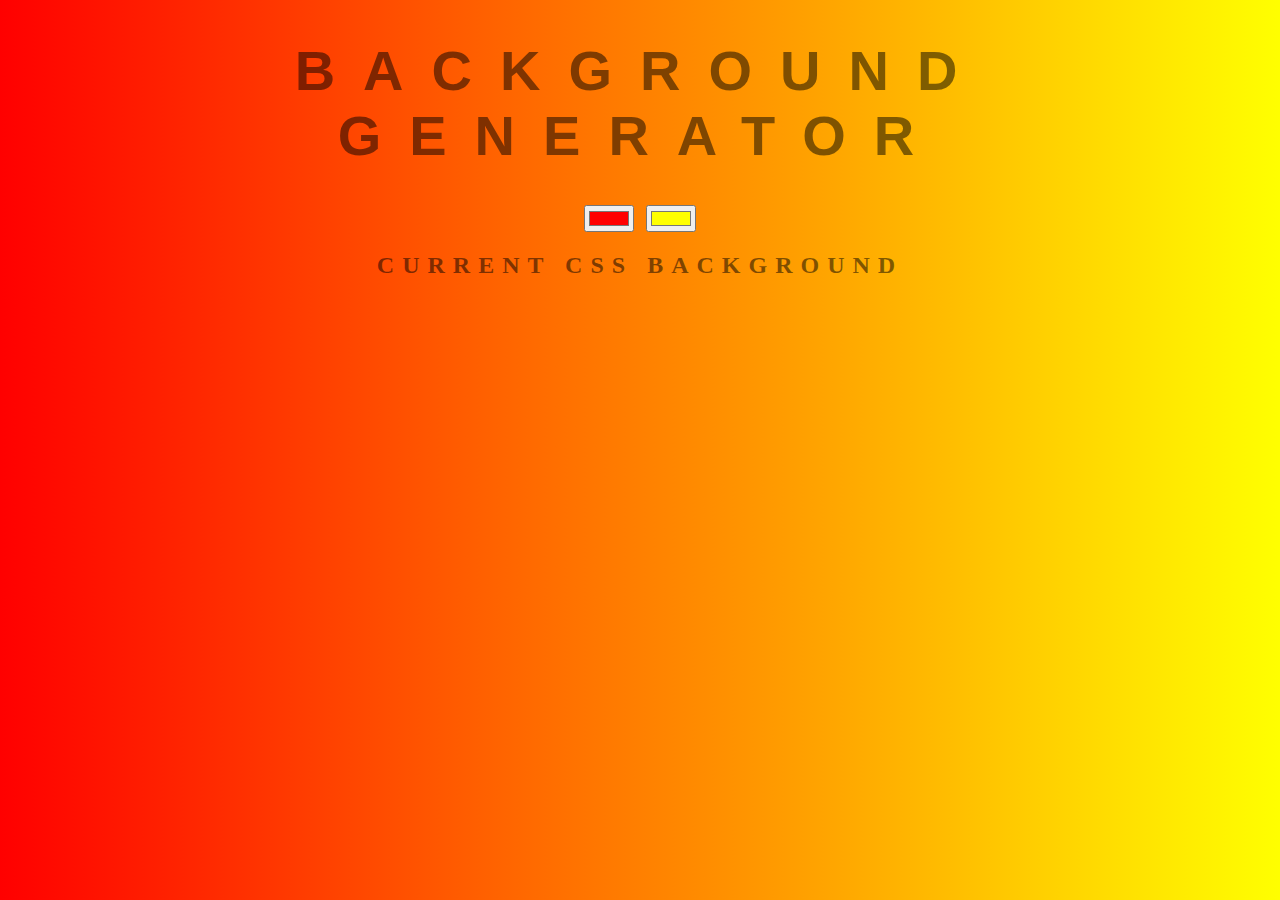
<file: background-generator/index.html>
<!DOCTYPE html>
<html lang="en">
  <head>
    <link rel="stylesheet" href="style.css" />
    <title>Gradient Background</title>
  </head>
  <body id="gradient">
    <h1>Background Generator</h1>
    <input class="color1" type="color" name="color1" value="#ff0000" />
    <input class="color2" type="color" name="color2" value="#ffff00" />

    <!-- <input class="color1" type="color" name="color1" value="#00ff00" />
    <input class="color2" type="color" name="color2" value="#ff0000" /> -->
    <h2>Current CSS BackGround</h2>
    <h3></h3>

    <script type="text/javascript" src="script.js"></script>
  </body>
</html>
</file>
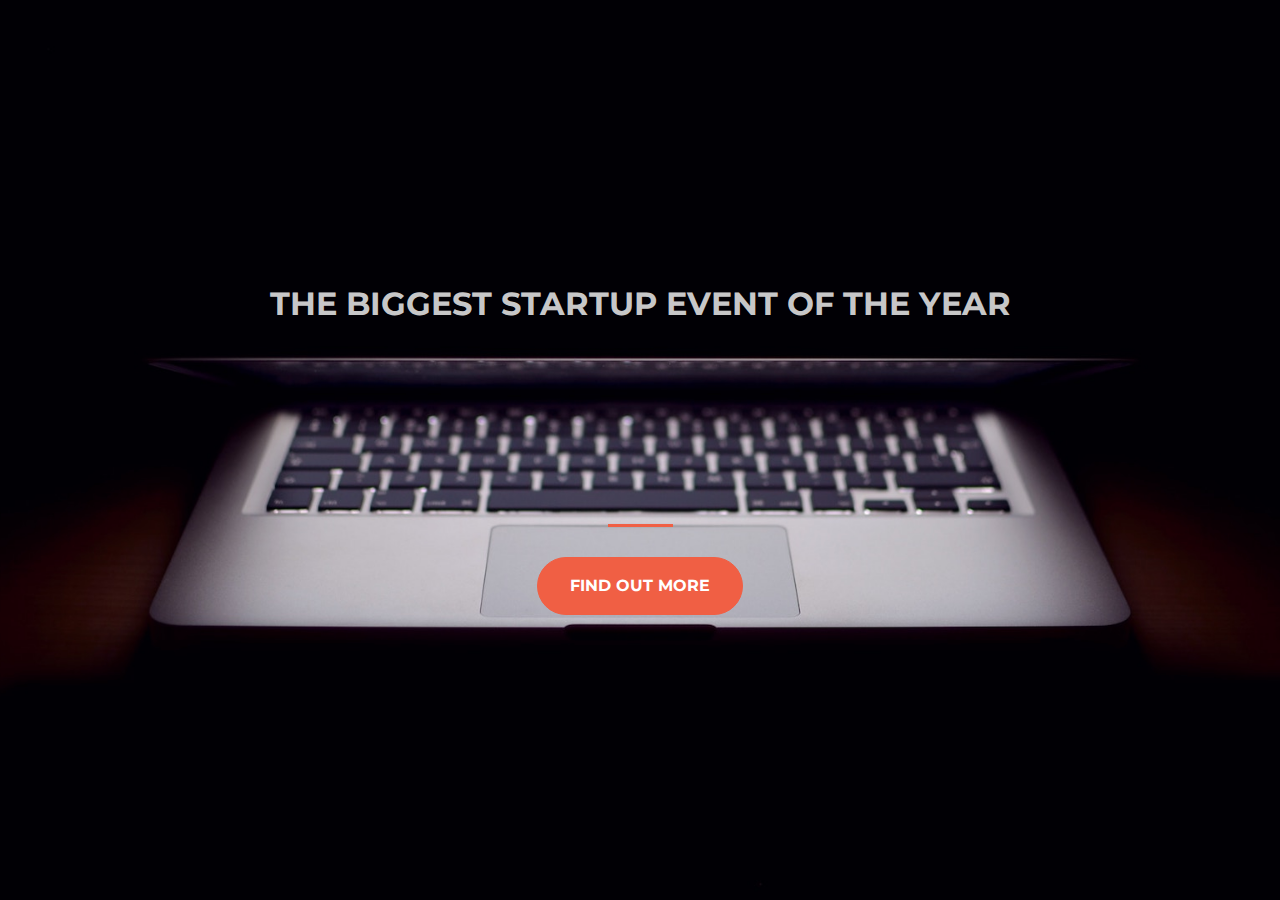
<file: bootstrap/index.html>
<!DOCTYPE html>
<html>
  <head>
    <title>Startup</title>

    <!-- Google Fonts -->
    <link
      href="https://fonts.googleapis.com/css?family=Montserrat"
      rel="stylesheet"
    />

    <!-- Note that the below Bootstrap file is a specific version. If you grab the most
    current from Bootstrap website, you will see the button grow transition being a lot faster
    than in my video. Use whichever style sheet you like best! -->
    <!-- Bootstrap CSS from a CDN. This way you don't have to include the bootstrap file yourself -->
    <link
      rel="stylesheet"
      href="https://maxcdn.bootstrapcdn.com/bootstrap/4.0.0/css/bootstrap.min.css"
      integrity="sha384-Gn5384xqQ1aoWXA+058RXPxPg6fy4IWvTNh0E263XmFcJlSAwiGgFAW/dAiS6JXm"
      crossorigin="anonymous"
    />

    <!-- My own stylesheet -->
    <link href="style.css" rel="stylesheet" />
  </head>
  <body>
    <header class="startup text-center text-white d-flex">
      <div class="container my-auto">
        <div class="row">
          <div class="col-lg-12 my-auto">
            <h1 class="text-uppercase faded">
              <strong>the biggest startup event of the year</strong>
            </h1>
            <hr />
          </div>

          <div class="col-lg-12 my-auto">
            <!-- Begin Mailchimp Signup Form -->
            <link
              href="//cdn-images.mailchimp.com/embedcode/slim-10_7.css"
              rel="stylesheet"
              type="text/css"
            />
            <style type="text/css">
              #mc_embed_signup {
                clear: left;
                font: 14px Helvetica, Arial, sans-serif;
              }
              /* Add your own Mailchimp form style overrides in your site stylesheet or in this style block.
 We recommend moving this block and the preceding CSS link to the HEAD of your HTML file. */
            </style>
            <div id="mc_embed_signup">
              <form
                action="https://outlook.us20.list-manage.com/subscribe/post?u=c63f784db88db05d31961c7ee&amp;id=eaf7bdcc34"
                method="post"
                id="mc-embedded-subscribe-form"
                name="mc-embedded-subscribe-form"
                class="validate"
                target="_blank"
                novalidate
              >
                <div id="mc_embed_signup_scroll">
                  <!-- real people should not fill this in and expect good things - do not remove this or risk form bot signups-->
                  <div
                    style="position: absolute; left: -5000px;"
                    aria-hidden="true"
                  >
                    <input
                      type="text"
                      name="b_c63f784db88db05d31961c7ee_eaf7bdcc34"
                      tabindex="-1"
                      value=""
                    />
                  </div>
                  <div class="clear">
                    <input
                      class="btn btn-primary btn-xl button"
                      type="submit"
                      value="Find out more"
                      name="subscribe"
                      id="mc-embedded-subscribe"
                      class="button"
                    />
                  </div>
                </div>
              </form>
            </div>

            <!--End mc_embed_signup-->
          </div>
        </div>
      </div>
    </header>
  </body>
</html>
</file>
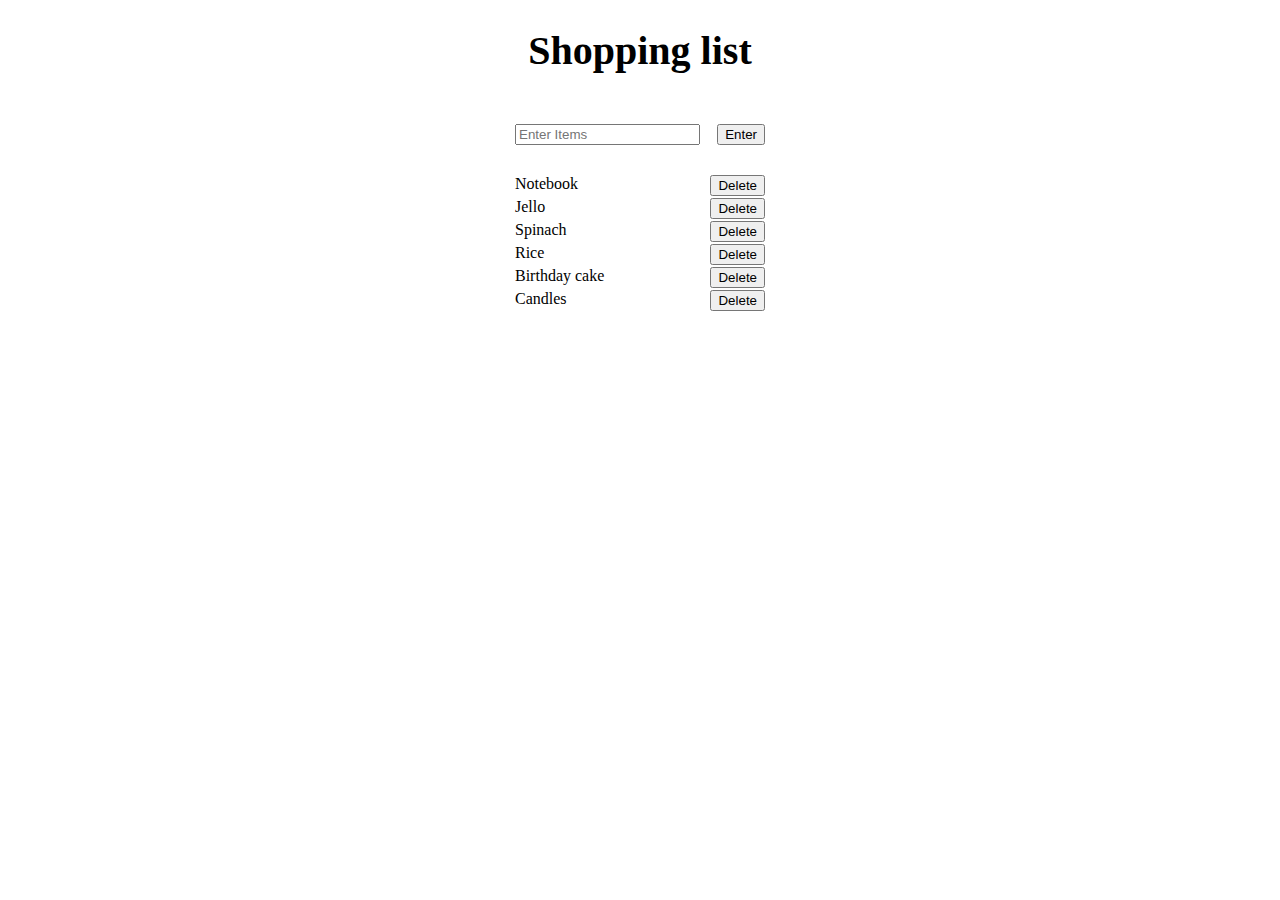
<file: Javascript/index.html>
<!DOCTYPE html>
<html lang="en">
  <head>
    <link rel="stylesheet" href="style.css" />
  </head>
  <body>
    <h1>Shopping list</h1>
    <div class="list">
      <input id="userinput" type="text" placeholder="Enter Items" />
      <button id="enter">Enter</button>
      <ul>
        <li random="23">Notebook</li>
        <li>Jello</li>
        <li>Spinach</li>
        <li>Rice</li>
        <li>Birthday cake</li>
        <li>Candles</li>
      </ul>
    </div>

    <script src="script.js"></script>
  </body>
</html>
</file>
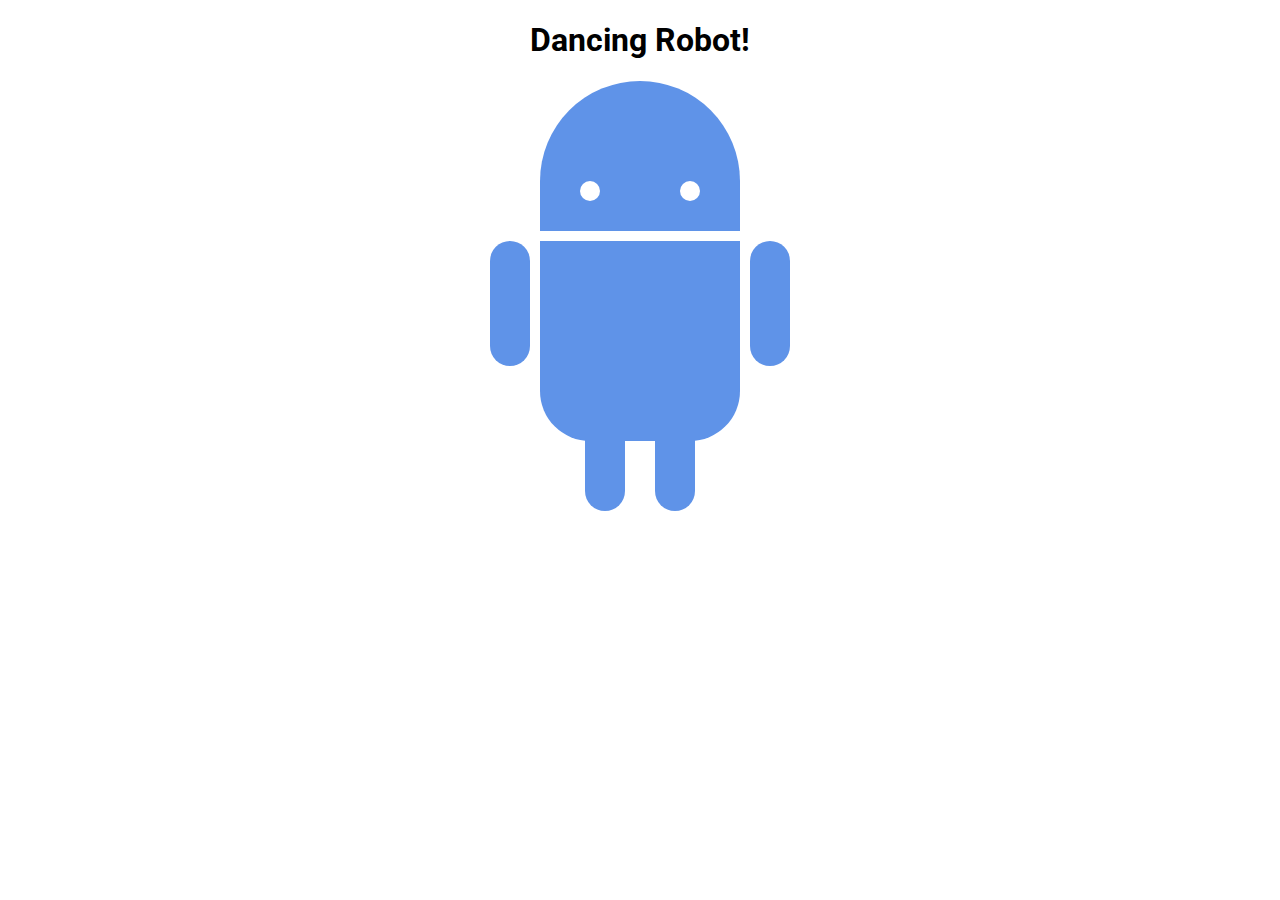
<file: robot/index.html>
<!DOCTYPE html>
<html>
  <head>
    <title>RoboPage</title>
    <link rel="stylesheet" type="text/css" href="style.css" />
    <link
      href="https://fonts.googleapis.com/css?family=Roboto"
      rel="stylesheet"
    />
  </head>
  <body>
    <h1>Dancing Robot!</h1>
    <div class="robots">
      <div class="android">
        <div class="head">
          <div class="eyes">
            <div class="left_eye"></div>
            <div class="right_eye"></div>
          </div>
        </div>
        <div class="upper_body">
          <div class="left_arm"></div>
          <div class="torso"></div>
          <div class="right_arm"></div>
        </div>
        <div class="lower_body">
          <div class="left_leg"></div>
          <div class="right_leg"></div>
        </div>
      </div>
    </div>
  </body>
</html>
</file>
<file: background-generator/style.css>
body {
  font: "Raleway", sans-serif;
  color: rgba(0, 0, 0, 0.5);
  text-align: center;
  text-transform: uppercase;
  letter-spacing: 0.5em;
  top: 15%;
  background: linear-gradient(to right, red, yellow); /* Standard syntax */
}

h1 {
  font: 600 3.5em "Raleway", sans-serif;
  color: rgba(0, 0, 0, 0.5);
  text-align: center;
  text-transform: uppercase;
  letter-spacing: 0.5em;
  width: 100%;
}

h3 {
  font: 900 1em "Raleway", sans-serif;
  color: rgba(0, 0, 0, 0.5);
  text-align: center;
  text-transform: none;
  letter-spacing: 0.01em;
}
</file>
<file: bootstrap/style.css>
body,
html {
  width: 100%;
  height: 100%;
}

body {
  font-family: "Montserrat", sans-serif;
}

hr {
  max-width: 65px;
  border-width: 3px;
  border-color: #f05f44;
}

.faded {
  color: rgba(255, 255, 255, 0.8);
}

header.startup {
  background-position: center;
  background-image: url("5.1 header.jpg.jpg");
  background-size: cover;
  height: 100%;
}

header.startup hr {
  margin-top: 200px;
  margin-bottom: 30px;
}

header.startup h1 {
  font-size: 2rem;
}

.btn {
  font-weight: 700;
  text-transform: uppercase;
  border-radius: 300px;
  font-family: "Montserrat", sans-serif;
}

.btn-xl {
  padding: 1rem 2rem;
}

.btn-primary {
  background-color: #f05f44;
  border-color: #f05f44;
}

.btn-primary:hover {
  background-color: #ee4b08;
  border-color: #ee4b08;
  border-width: 5px;
  cursor: pointer;
}

.mybtn {
  display: flex;
  align-items: center;
  justify-content: center;
}
</file>
<file: Javascript/style.css>
h1 {
  font-size: 2.5em;
  text-align: center;
  margin-bottom: 50px;
}

.list {
  margin: auto;
  width: 250px;
}

ul,
li {
  list-style-type: none;
  list-style-position: inside;
  margin: 0;
  padding: 0;
}

li {
  margin-bottom: 5px;
}

#userinput {
  margin-bottom: 30px;
}

button {
  float: right;
}

.done {
  text-decoration: line-through;
}
</file>
<file: robot/style.css>
h1 {
  text-align: center;
  font-family: "Roboto", sans-serif;
}

.robots {
  display: flex;
  justify-content: center;
}

.head,
.left_arm,
.torso,
.right_arm,
.left_leg,
.right_leg {
  transition: background-color 1s linear;
  background-color: #5f93e8;
}

.eyes {
  display: flex;
}

.head {
  width: 200px;
  margin: 0 auto;
  height: 150px;
  border-radius: 200px 200px 0 0;
  margin-bottom: 10px;
}

.upper_body {
  width: 300px;
  height: 150px;
  display: flex;
}

.left_arm,
.right_arm {
  width: 40px;
  height: 125px;
  border-radius: 100px;
}

.left_arm {
  margin-right: 10px;
}

.right_arm {
  margin-left: 10px;
}

.torso {
  width: 200px;
  height: 200px;
  border-radius: 0 0 50px 50px;
  display: flex;
}

.lower_body {
  width: 200px;
  height: 200px;
  /* This is another useful property. Hmm what do you think it does?*/
  margin: 0 auto;
  display: flex;
}

.left_leg,
.right_leg {
  width: 40px;
  height: 120px;
  border-radius: 0 0 100px 100px;
}

.left_leg {
  margin-left: 45px;
}

.right_leg {
  margin-left: 30px;
}

.left_eye,
.right_eye {
  width: 20px;
  height: 20px;
  border-radius: 15px;
  background-color: white;
}

.left_eye {
  /* These properties are new and you haven't encountered
	in this course. Check out CSS Tricks to see what it does! */
  position: relative;
  top: 100px;
  left: 40px;
}

.right_eye {
  position: relative;
  top: 100px;
  left: 120px;
}

/* Animations */

.head:hover {
  width: 300px;
  transition: 1s ease-in-out;
}

.left_arm:hover {
  -webkit-transform: rotate(120deg);
  -moz-transform: rotate(120deg);
  -o-transform: rotate(120deg);
  -ms-transform: rotate(120deg);
  transform: rotate(120deg);
}

.right_arm:hover {
  -webkit-transform: rotate(-120deg);
  -moz-transform: rotate(-120deg);
  -o-transform: rotate(-120deg);
  -ms-transform: rotate(-120deg);
  transform: rotate(-120deg);
  transform: rotate(-120deg);
  position: relative;
  top: -75px;
  left: 30px;
}

.left_leg:hover {
  -webkit-transform: rotate(20deg);
  -moz-transform: rotate(20deg);
  -o-transform: rotate(20deg);
  -ms-transform: rotate(20deg);
  transform: rotate(20deg);
}

.right_leg:hover {
  -webkit-transform: rotate(-20deg);
  -moz-transform: rotate(-20deg);
  -o-transform: rotate(-20deg);
  -ms-transform: rotate(-20deg);
  transform: rotate(-20deg);
}

.head,
.left_arm,
.torso,
.right_arm,
.left_leg,
.right_leg {
  animation-name: disco;
  animation-duration: 0.45s;
  animation-iteration-count: infinite;
}

@keyframes disco {
  0% {
    background-color: #95d7ed;
  }
  25% {
    background-color: #f3f4ef;
  }
  50% {
    background-color: #a7e3db;
  }
  75% {
    background-color: #efed86;
  }
  100% {
    background-color: #feb5fc;
  }
}

.left_eye,
.right_eye {
  animation-name: crazyeyes;
  animation-duration: 0.45s;
  animation-iteration-count: infinite;
}

@keyframes crazyeyes {
  0% {
    top: 50px;
  }
  25% {
    top: 75px;
  }
  50% {
    top: 100px;
  }
  75% {
    top: 75px;
  }
  100% {
    top: 50px;
  }
}
</file>
